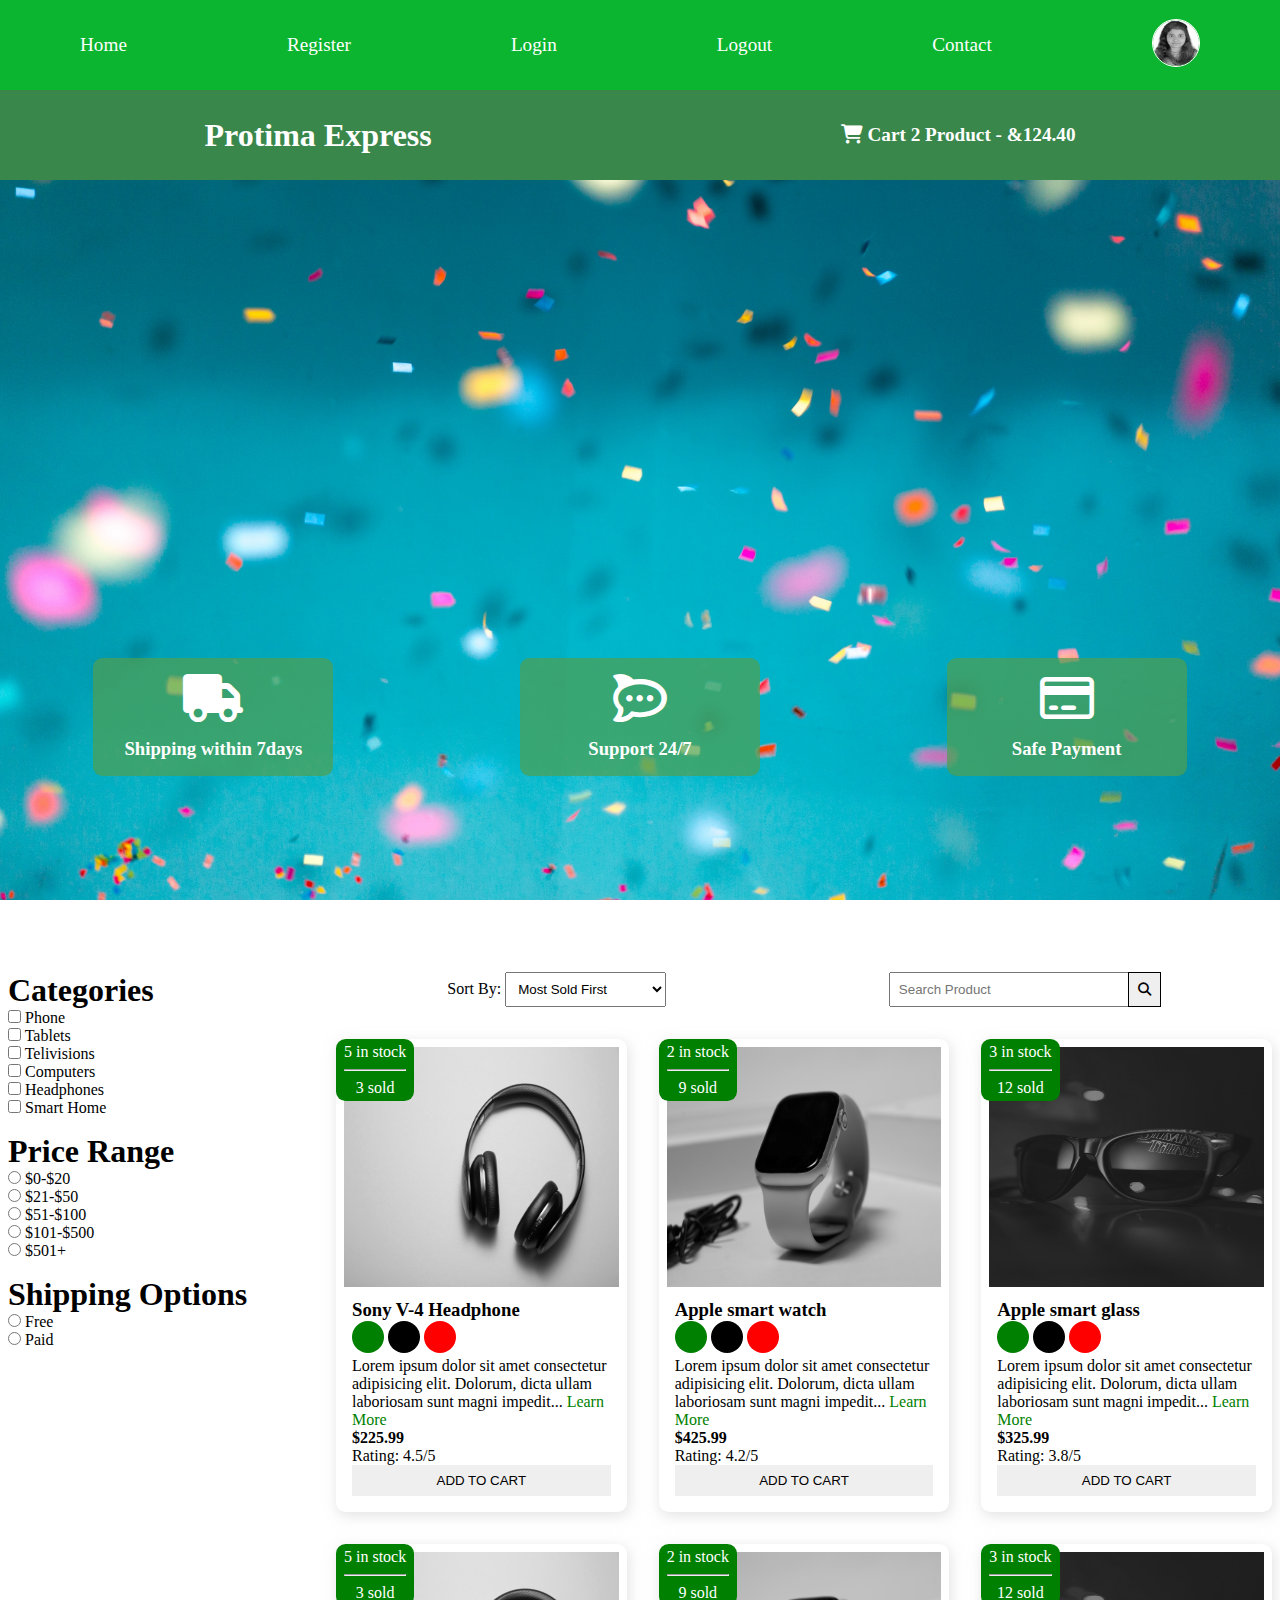
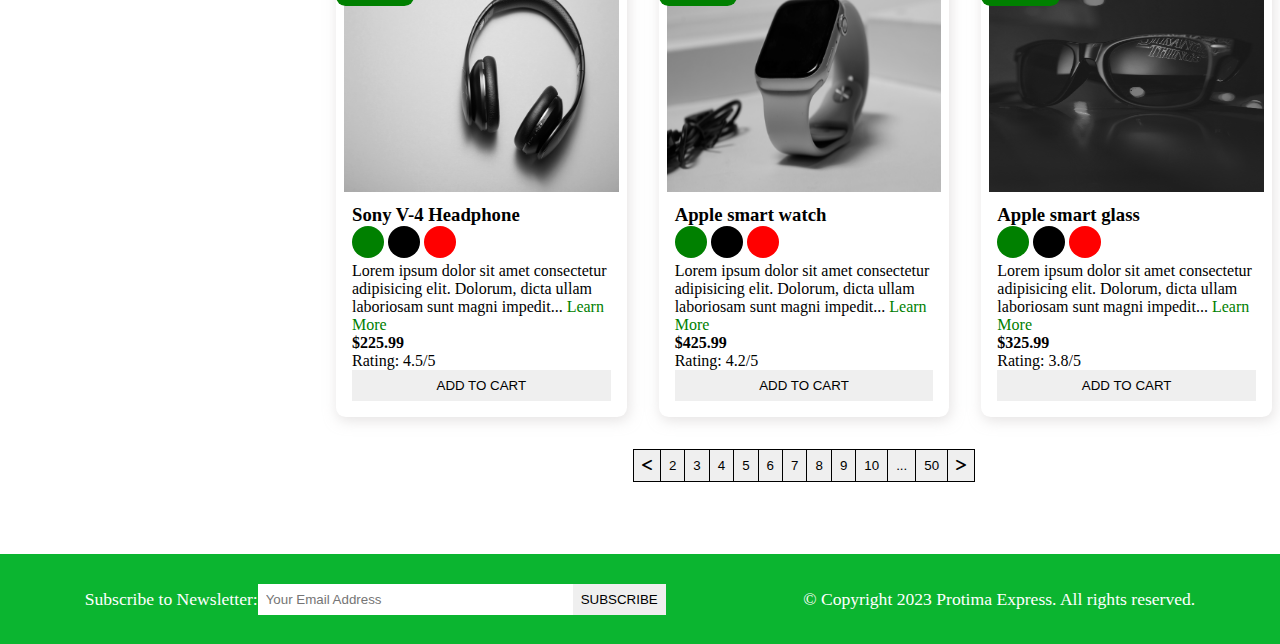
<file: index.html>
<!DOCTYPE html>
<html lang="en">
<head>
    <meta charset="UTF-8">
    <meta http-equiv="X-UA-Compatible" content="IE=edge">
    <meta name="viewport" content="width=device-width, initial-scale=1.0">
    <meta name="description" content="this is an ecommerce project for making protima express">
    <title>Ecommerce Project</title>

    <!-- font awesome cdn -->
    <link rel="stylesheet" href="https://cdnjs.cloudflare.com/ajax/libs/font-awesome/6.4.0/css/all.min.css">
    
    <link rel="stylesheet" href="style.css">
</head>
<body>
    <!-- navbar starts from here -->
    <i class="fas fa-bars fa-2x" id="menu-icon"></i>
    <nav id="menu" class="hidden">
        <ul class="nav-upper flex-space-around">
            <li class="nav__list">
                <a href="/index.html" class="nav__link">Home</a>
            </li>
            <li class="nav__list">
                <a href="register.html" class="nav__link">Register</a>
            </li>
            <li class="nav__list">
                <a href="login.html" class="nav__link">Login</a>
            </li>
            <li class="nav__list">
                <a href="index.html" class="nav__link">Logout</a>
            </li>
            <li class="nav__list">
                <a href="contact.html" class="nav__link">Contact</a>
            </li>

            <li class="nav__list">
                <a href="profile.html" class="nav__link">
                    <img class="profile-icon" src="./images/profile.JPG" alt="Profile icon">
                </a>
            </li>
        </ul>

        <ul class="nav-lower flex-space-around">
            <li class="nav__list">
                <a href="/index.html" class="nav__brand nav__link">Protima Express</a>
            </li>
            <li class="nav__list">
                <a href="/cart.html" class="nav__link">
                    <span><i class="fa-solid fa-cart-shopping"></i></span>
                    Cart 2 Product - &124.40
                    </a>
            </li>
        </ul>
    </nav>
    <!-- navbar ends from here -->

    <!-- header section starts from here  -->

     
     <header class="header">
        <div class="banner flex-space-around">
            <marquee class="banner__title" behavior="" direction="">
                50% Sales going on
            </marquee>
        
            <div class="features flex-space-around">
                <article class="feature flex-center">
                    <i class="fa-solid fa-truck feature__icon"></i>
                    <h3>Shipping within 7days</h3>
                </article>

                <article class="feature flex-center">
                    <i class="fa-brands fa-rocketchat feature__icon"></i>
                    <h3>Support 24/7</h3>
                </article>

                <article class="feature flex-center">
                    <i class="fa-regular fa-credit-card feature__icon"></i>
                    <h3>Safe Payment</h3>
                </article>
            </div>
        </div>
     </header>
    <!-- header section ends from here  -->

    <!-- Main Section starts from here -->
    <!-- Main section ends from here  -->
    <main class="flex-center">
        <div class="sidebar">
            <section class="categories-section">
                <h3 class="section-title">Categories</h3>
                <ul class="list">
                    <li class="list__item">
                        <label for="phone">
                            <input type="checkbox" name="phone" id="phone" value="phone">
                            Phone
                        </label>
                    </li>
                    <li class="list__item">
                        <label for="tablets">
                            <input type="checkbox" name="tablets" id="tablets" value="tablets">
                            Tablets
                        </label>
                    </li>
                    <li class="list__item">
                        <label for="telivisions">
                            <input type="checkbox" name="telivisions" id="telivisions" value="telivisions">
                            Telivisions
                        </label>
                    </li>
                    <li class="list__item">
                        <label for="computers">
                            <input type="checkbox" name="computers" id="computers" value="computers">
                            Computers
                        </label>
                    </li>
                    <li class="list__item">
                        <label for="headphones">
                            <input type="checkbox" name="headphones" id="headphones" value="headphones">
                            Headphones
                        </label>
                    </li>
                    <li class="list__item">
                        <label for="smarthome">
                            <input type="checkbox" name="smarthome" id="smarthome" value="smarthome">
                            Smart Home
                        </label>
                    </li>
                </ul>
            </section>

            <section class="price-section">
                <h3 class="section-title">Price Range</h3>
                <ul class="list">
                    <li class="list__item">
                        <label for="price1">
                            <input type="radio" name="price" id="price1" value="[0,20]">
                            $0-$20
                        </label>
                    </li>
                    <li class="list__item">
                        <label for="price2">
                            <input type="radio" name="price" id="price2" value="[21,50]">
                            $21-$50
                        </label>
                    </li>
                    <li class="list__item">
                        <label for="price3">
                            <input type="radio" name="price" id="price3" value="[51,100]">
                            $51-$100
                        </label>
                    </li>
                    <li class="list__item">
                        <label for="price4">
                            <input type="radio" name="price" id="price4" value="[101,500]">
                            $101-$500
                        </label>
                    </li>
                    <li class="list__item">
                        <label for="price5">
                            <input type="radio" name="price" id="price5" value="[501+]">
                            $501+
                        </label>
                    </li>
                </ul>
            </section>

            <section class="shipping-section">
                <h3 class="section-title">Shipping Options</h3>
                <ul class="list">
                    <li class="list__item">
                        <label for="free">
                            <input type="radio" name="shipping" id="free" value="free">
                            Free
                        </label>
                    </li>
                    <li class="list__item">
                        <label for="paid">
                            <input type="radio" name="shipping" id="paid" value="paid">
                            Paid
                        </label>
                    </li>
                </ul>
            </section>
        </div>
        <div class="main-content">
            <section class="actions flex-space-around">
                <div class="actions__sort">
                    <label for="sort">Sort By: </label>
                    <select name="sort" id="sort">
                        <option value="sold">Most Sold First</option>
                        <option value="rating">Most Rated First</option>
                        <option value="price">Cheapest First</option>
                        <option value="arrival">Newest first</option>
                        <option value="discount">Biggest discount first</option>                      
                    </select>
                </div>

                <div class="actions__search">
                    <input type="text" placeholder="Search Product">
                    <button class="btn">
                        <i class="fa-sharp fa-solid fa-magnifying-glass"></i>
                    </button>
                </div>
            </section>

            <!-- Product section starts from here  -->
            <section class="products">
                <article class="product card">
                    <div class="badge">
                        <span>5 in stock</span>
                        <hr class="hr-design">
                        <span>3 sold</span>
                    </div>
                    <img class="product__image" src="./images/product-1.jpg" alt="">
                    <div class="product__body">
                        <h3 class="product__name">Sony V-4 Headphone</h3>
                        <p>
                            <span class="dot green"></span>
                            <span class="dot black"></span>
                            <span class="dot red"></span>
                        </p>
                        <p class="product__description">
                            Lorem ipsum dolor sit amet consectetur adipisicing elit. Dolorum, dicta ullam laboriosam sunt magni impedit... <a href="/product.html" class="learn-more">Learn More</a>
                        </p>
                        <h4 class="product__price">$225.99</h4>
                        <p class="product__rating">Rating: 4.5/5</p>
                        <button class="btn product__button">Add To Cart</button>
                    </div>
                </article>

                <article class="product card">
                    <div class="badge">
                        <span>2 in stock</span>
                        <hr class="hr-design">
                        <span>9 sold</span>
                    </div>
                    <img class="product__image" src="./images/product-2.jpg" alt="">
                    <div class="product__body">
                        <h3 class="product__name">Apple smart watch</h3>
                        <p>
                            <span class="dot green"></span>
                            <span class="dot black"></span>
                            <span class="dot red"></span>
                        </p>
                        <p class="product__description">
                            Lorem ipsum dolor sit amet consectetur adipisicing elit. Dolorum, dicta ullam laboriosam sunt magni impedit... <a href="/product.html" class="learn-more">Learn More</a>
                        </p>
                        <h4 class="product__price">$425.99</h4>
                        <p class="product__rating">Rating: 4.2/5</p>
                        <button class="btn product__button">Add To Cart</button>
                    </div>
                </article>

                <article class="product card">
                    <div class="badge">
                        <span>3 in stock</span>
                        <hr class="hr-design">
                        <span>12 sold</span>
                    </div>
                    <img class="product__image" src="./images/product-3.jpg" alt="">
                    <div class="product__body">
                        <h3 class="product__name">Apple smart glass</h3>
                        <p>
                            <span class="dot green"></span>
                            <span class="dot black"></span>
                            <span class="dot red"></span>
                        </p>
                        <p class="product__description">
                            Lorem ipsum dolor sit amet consectetur adipisicing elit. Dolorum, dicta ullam laboriosam sunt magni impedit... <a href="/product.html" class="learn-more">Learn More</a>
                        </p>
                        <h4 class="product__price">$325.99</h4>
                        <p class="product__rating">Rating: 3.8/5</p>
                        <button class="btn product__button">Add To Cart</button>
                    </div>
                </article>




                <article class="product card">
                    <div class="badge">
                        <span>5 in stock</span>
                        <hr class="hr-design">
                        <span>3 sold</span>
                    </div>
                    <img class="product__image" src="./images/product-1.jpg" alt="">
                    <div class="product__body">
                        <h3 class="product__name">Sony V-4 Headphone</h3>
                        <p>
                            <span class="dot green"></span>
                            <span class="dot black"></span>
                            <span class="dot red"></span>
                        </p>
                        <p class="product__description">
                            Lorem ipsum dolor sit amet consectetur adipisicing elit. Dolorum, dicta ullam laboriosam sunt magni impedit... <a href="/product.html" class="learn-more">Learn More</a>
                        </p>
                        <h4 class="product__price">$225.99</h4>
                        <p class="product__rating">Rating: 4.5/5</p>
                        <button class="btn product__button">Add To Cart</button>
                    </div>
                </article>

                <article class="product card">
                    <div class="badge">
                        <span>2 in stock</span>
                        <hr class="hr-design">
                        <span>9 sold</span>
                    </div>
                    <img class="product__image" src="./images/product-2.jpg" alt="">
                    <div class="product__body">
                        <h3 class="product__name">Apple smart watch</h3>
                        <p>
                            <span class="dot green"></span>
                            <span class="dot black"></span>
                            <span class="dot red"></span>
                        </p>
                        <p class="product__description">
                            Lorem ipsum dolor sit amet consectetur adipisicing elit. Dolorum, dicta ullam laboriosam sunt magni impedit... <a href="/product.html" class="learn-more">Learn More</a>
                        </p>
                        <h4 class="product__price">$425.99</h4>
                        <p class="product__rating">Rating: 4.2/5</p>
                        <button class="btn product__button">Add To Cart</button>
                    </div>
                </article>

                <article class="product card">
                    <div class="badge">
                        <span>3 in stock</span>
                        <hr class="hr-design">
                        <span>12 sold</span>
                    </div>
                    <img class="product__image" src="./images/product-3.jpg" alt="">
                    <div class="product__body">
                        <h3 class="product__name">Apple smart glass</h3>
                        <p>
                            <span class="dot green"></span>
                            <span class="dot black"></span>
                            <span class="dot red"></span>
                        </p>
                        <p class="product__description">
                            Lorem ipsum dolor sit amet consectetur adipisicing elit. Dolorum, dicta ullam laboriosam sunt magni impedit... <a href="/product.html" class="learn-more">Learn More</a>
                        </p>
                        <h4 class="product__price">$325.99</h4>
                        <p class="product__rating">Rating: 3.8/5</p>
                        <button class="btn product__button">Add To Cart</button>
                    </div>
                </article>
            </section>

            <div class="pagination">
                <button class="btn pagination__btn">
                    <i class="fas fa-less-than"></i>
                </button>
                <button class="btn pagination__btn">2</button>
                <button class="btn pagination__btn">3</button>
                <button class="btn pagination__btn">4</button>
                <button class="btn pagination__btn">5</button>
                <button class="btn pagination__btn">6</button>
                <button class="btn pagination__btn">7</button>
                <button class="btn pagination__btn">8</button>
                <button class="btn pagination__btn">9</button>
                <button class="btn pagination__btn">10</button>
                <button class="btn pagination__btn">...</button>
                <button class="btn pagination__btn">50</button>
                <button class="btn pagination__btn">
                    <i class="fas fa-greater-than"></i>
                </button>
            </div>

            <!-- Product section ends from here  -->
        </div>
    </main>
    <!-- footer section starts from here -->
    <footer class="footer flex-space-around">
        <div class="flex-space-around">
            <label for="subcribe">Subscribe to Newsletter: </label>
            <input
             type="email"
              name="subscribe"
              id="subscribe"
              class="footer__input"
              placeholder="Your Email Address"
              >
              <button class="btn btn-subscribe">subscribe</button>
        </div>
        <div>
            <p>&copy; Copyright 2023 Protima Express. All rights reserved.</p>
        </div>
    </footer>
    <!-- footer section ends from here -->

    <script src="./scripts/index.js"></script>
</body>
</html>
</file>
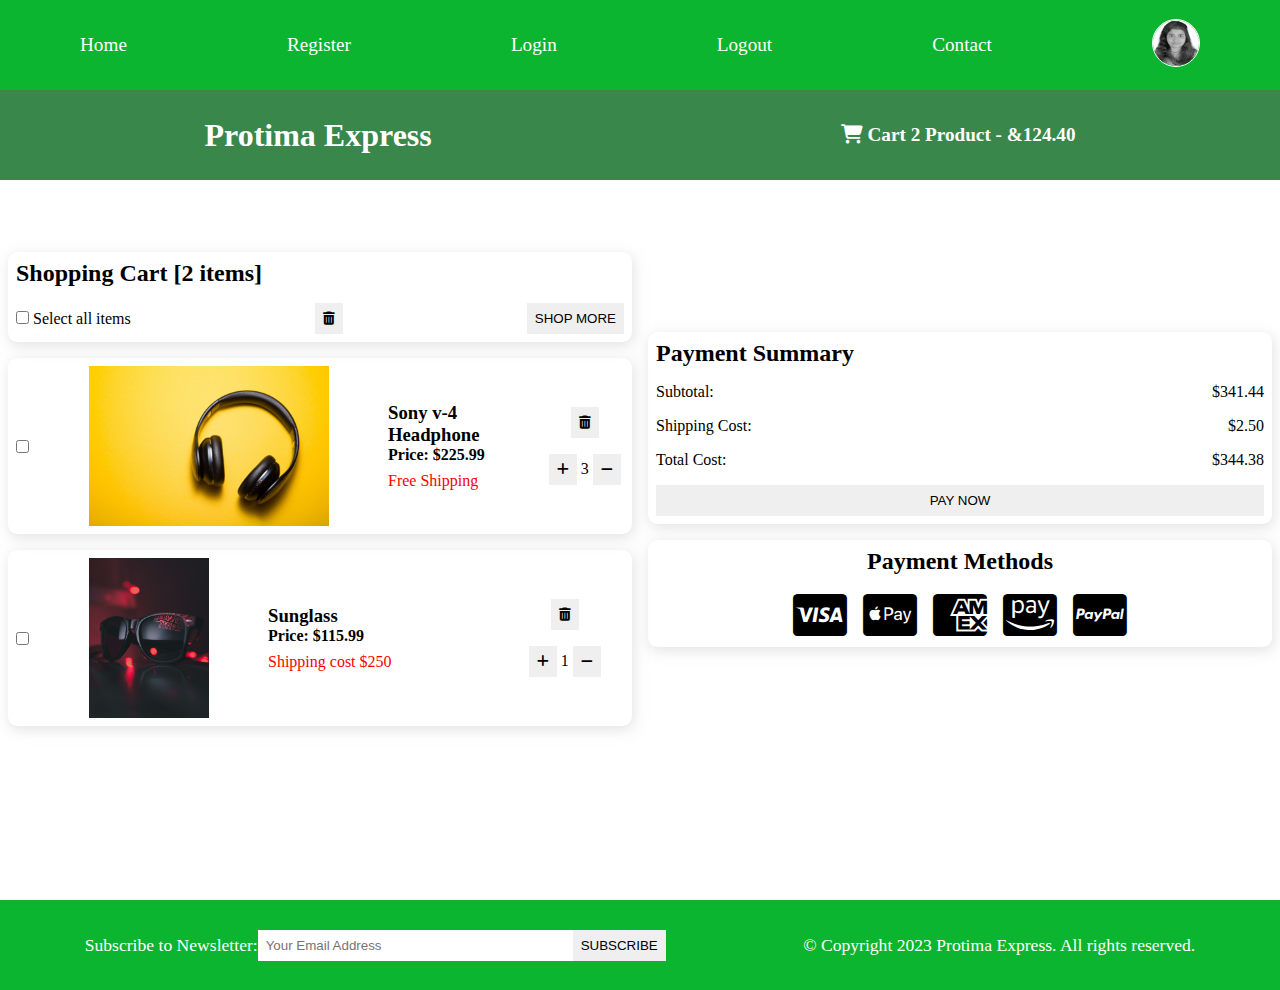
<file: cart.html>
<!DOCTYPE html>
<html lang="en">
<head>
    <meta charset="UTF-8">
    <meta http-equiv="X-UA-Compatible" content="IE=edge">
    <meta name="viewport" content="width=device-width, initial-scale=1.0">
    <meta name="description" content="this is an ecommerce project for making protima express">
    <title>Ecommerce Project</title>

    <!-- font awesome cdn -->
    <link rel="stylesheet" href="https://cdnjs.cloudflare.com/ajax/libs/font-awesome/6.4.0/css/all.min.css">
    
    <link rel="stylesheet" href="style.css">
</head>
<body>
    <!-- navbar starts from here -->
    <i class="fas fa-bars fa-2x" id="menu-icon"></i>
    <nav id="menu" class="hidden">
        <ul class="nav-upper flex-space-around">
            <li class="nav__list">
                <a href="/index.html" class="nav__link">Home</a>
            </li>
            <li class="nav__list">
                <a href="register.html" class="nav__link">Register</a>
            </li>
            <li class="nav__list">
                <a href="login.html" class="nav__link">Login</a>
            </li>
            <li class="nav__list">
                <a href="index.html" class="nav__link">Logout</a>
            </li>
            <li class="nav__list">
                <a href="contact.html" class="nav__link">Contact</a>
            </li>

            <li class="nav__list">
                <a href="profile.html" class="nav__link">
                    <img class="profile-icon" src="./images/profile.JPG" alt="Profile icon">
                </a>
            </li>
        </ul>

        <ul class="nav-lower flex-space-around">
            <li class="nav__list">
                <a href="/index.html" class="nav__brand nav__link">Protima Express</a>
            </li>
            <li class="nav__list">
                <a href="/cart.html" class="nav__link">
                    <span><i class="fa-solid fa-cart-shopping"></i></span>
                    Cart 2 Product - &124.40
                    </a>
            </li>
        </ul>
    </nav>
    <!-- navbar ends from here -->
    <!-- main section starts from here  -->

    <main>
        <div class="cart flex-center">
            <div class="cart__items">
                <div class="cart__items-headind card">
                    <h2>Shopping Cart [2 items]</h2>
                    <div class="cart__items-action">
                        <label for="select">
                            <input type="checkbox" name="select" id="section">
                            Select all items
                        </label>
                        <button class="btn">
                            <i class="fas fa-trash-alt"></i>
                        </button>
                        <button class="btn">Shop More</button>
                    </div>
                </div>

                <div class="cart__item card flex-space-around">
                    <input type="checkbox" name="" id="">
                    <img src="./images/product-1.jpg" alt="image 1" class="cart__item-img">
                    <div class="cart__item-description">
                        <h3 class="product__name">Sony v-4 Headphone</h3>
                        <h4 class="product__price">Price: $225.99</h4>
                        <p class="cart__item-shipping">Free Shipping</p>
                    </div>
                    <div class="cart__item-actions">
                        <button class="btn">
                            <i class="fas fa-trash-alt"></i>
                        </button>
                        <div>
                            <button class="btn"><i class="fas fa-add"></i></button>
                            <span>3</span>
                            <button class="btn"><i class="fas fa-minus"></i></button>
                        </div>
                    </div>
                </div> 


                <div class="cart__item card flex-space-around">
                    <input type="checkbox" name="" id="">
                    <img src="./images/product-3.jpg" alt="image 3" class="cart__item-img">
                    <div class="cart__item-description">
                        <h3 class="product__name">Sunglass</h3>
                        <h4 class="product__price">Price: $115.99</h4>
                        <p class="cart__item-shipping">Shipping cost $250</p>
                    </div>
                    <div class="cart__item-actions">
                        <button class="btn">
                            <i class="fas fa-trash-alt"></i>
                        </button>
                        <div>
                            <button class="btn"><i class="fas fa-add"></i></button>
                            <span>1</span>
                            <button class="btn"><i class="fas fa-minus"></i></button>
                        </div>
                    </div>
                </div>
            </div>
            <div class="cart__payment">
                <div class="cart__payment-summary card">
                    <h2>Payment Summary</h2>
                    <div>
                        <p>Subtotal:</p>
                        <p>$341.44</p>
                    </div>
                    <div>
                        <p>Shipping Cost:</p>
                        <p>$2.50</p>
                    </div>
                    <div>
                        <p>Total Cost:</p>
                        <p>$344.38</p>
                    </div>
                    <button class="btn cart__payment-btn">Pay Now</button>
                </div>
                <div class="cart__payment-methods card">
                    <h2>Payment Methods</h2>
                    <div>
                        <i class="fa-brands fa-cc-visa fa-3x"></i>
                        <i class="fa-brands fa-cc-apple-pay fa-3x"></i>
                        <i class="fa-brands fa-cc-amex fa-3x"></i>
                        <i class="fa-brands fa-cc-amazon-pay fa-3x"></i>
                        <i class="fa-brands fa-cc-paypal fa-3x"></i>
                    </div>
                </div>
            </div>
        </div>
    </main>

     <!-- main section ends from here  -->
    <!-- footer section starts from here -->
    <footer class="footer flex-space-around">
        <div class="flex-space-around">
            <label for="subcribe">Subscribe to Newsletter: </label>
            <input
             type="email"
              name="subscribe"
              id="subscribe"
              class="footer__input"
              placeholder="Your Email Address"
              >
              <button class="btn btn-subscribe">subscribe</button>
        </div>
        <div>
            <p>&copy; Copyright 2023 Protima Express. All rights reserved.</p>
        </div>
    </footer>
    <!-- footer section ends from here -->

    <script src="./scripts/index.js"></script>
</body>
</html>
</file>
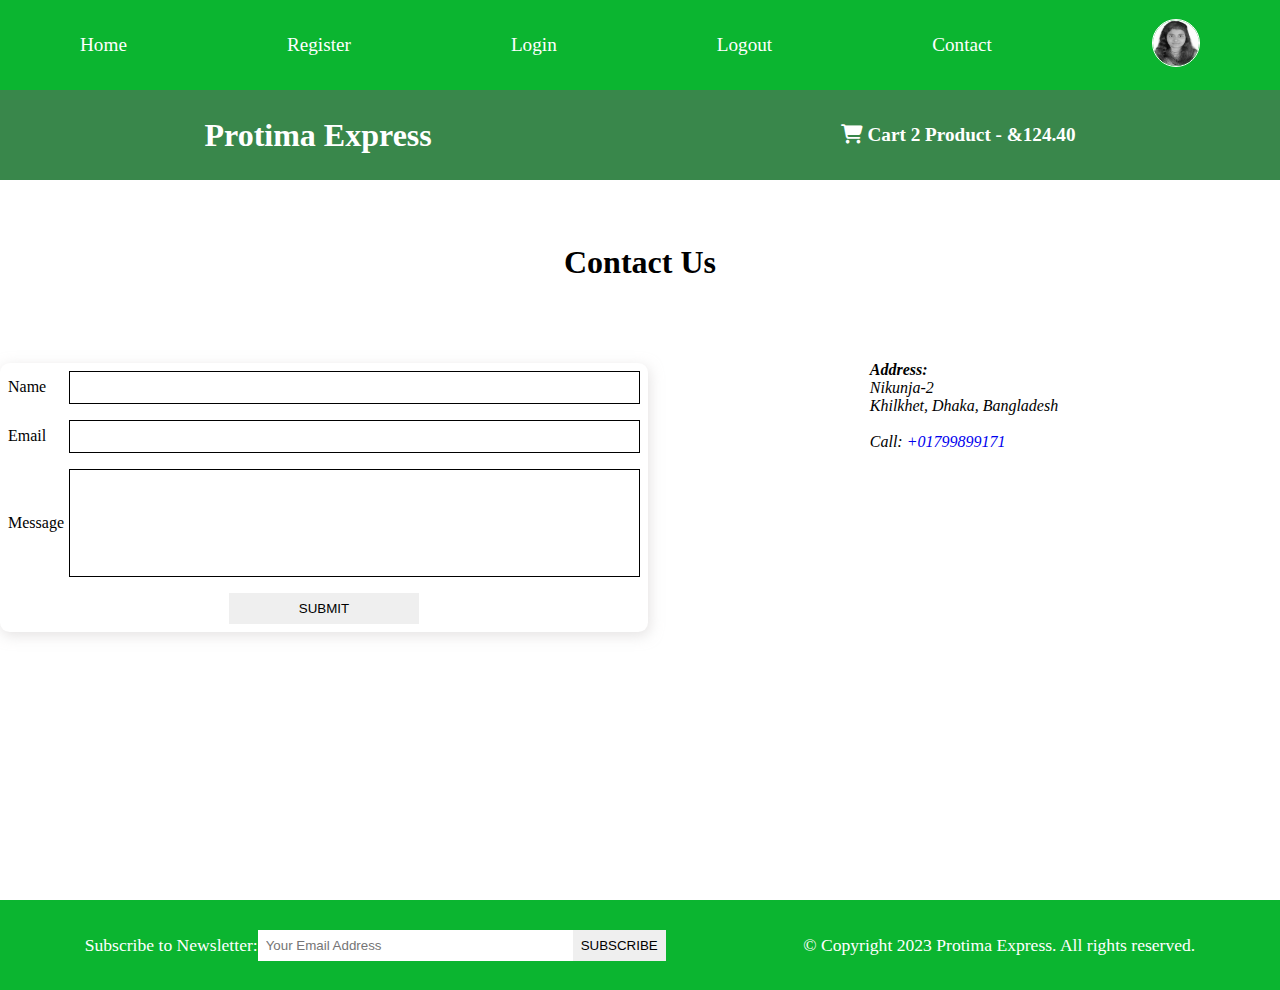
<file: contact.html>
<!DOCTYPE html>
<html lang="en">
<head>
    <meta charset="UTF-8">
    <meta http-equiv="X-UA-Compatible" content="IE=edge">
    <meta name="viewport" content="width=device-width, initial-scale=1.0">
    <meta name="description" content="this is an ecommerce project for making protima express">
    <title>Ecommerce Project</title>

    <!-- font awesome cdn -->
    <link rel="stylesheet" href="https://cdnjs.cloudflare.com/ajax/libs/font-awesome/6.4.0/css/all.min.css">
    
    <link rel="stylesheet" href="style.css">
</head>
<body>
    <!-- navbar starts from here -->
    <i class="fas fa-bars fa-2x" id="menu-icon"></i>
    <nav id="menu" class="hidden">
        <ul class="nav-upper flex-space-around">
            <li class="nav__list">
                <a href="/index.html" class="nav__link">Home</a>
            </li>
            <li class="nav__list">
                <a href="register.html" class="nav__link">Register</a>
            </li>
            <li class="nav__list">
                <a href="login.html" class="nav__link">Login</a>
            </li>
            <li class="nav__list">
                <a href="index.html" class="nav__link">Logout</a>
            </li>
            <li class="nav__list">
                <a href="contact.html" class="nav__link">Contact</a>
            </li>

            <li class="nav__list">
                <a href="profile.html" class="nav__link">
                    <img class="profile-icon" src="./images/profile.JPG" alt="Profile icon">
                </a>
            </li>
        </ul>

        <ul class="nav-lower flex-space-around">
            <li class="nav__list">
                <a href="/index.html" class="nav__brand nav__link">Protima Express</a>
            </li>
            <li class="nav__list">
                <a href="/cart.html" class="nav__link">
                    <span><i class="fa-solid fa-cart-shopping"></i></span>
                    Cart 2 Product - &124.40
                    </a>
            </li>
        </ul>
    </nav>
    <!-- navbar ends from here -->
    <!-- main section starts from here  -->

    <main>
        <section class="contact-section">
            <h2 class="section-title text-center">Contact Us</h2>
            <div class="contact-container flex-center">
                <form action="" class="form card">
                    <div class="form-control flex-center">
                        <label for="name">Name</label>
                        <input type="text" id="name" required autocomplete="name">
                    </div>

                    <div class="form-control flex-center">
                        <label for="email">Email</label>
                        <input type="email" id="email" required autocomplete="email">
                    </div>
                    <div class="form-control flex-center">
                        <label for="message   ">Message    </label>
                        <textarea name="message" id="message" ></textarea>
                    </div>

                    <div class="form-control flex-center form-btn-field">
                        <button type="submit" class="btn contact-btn">submit</button>
                    </div>
                </form>
                <div class="contact-address flex-space-around">
                    <address>
                        <h4>Address:</h4>
                        <p>Nikunja-2</p>
                        <p>Khilkhet, Dhaka, Bangladesh</p>

                        <br>

                        <span>Call: </span>
                        <a href="tel:+01799899171">+01799899171</a>
                    </address>
                    <iframe class="contact__map" src="https://www.google.com/maps/embed?pb=!1m18!1m12!1m3!1d7299.2641000097055!2d90.4127929750428!3d23.831679838197292!2m3!1f0!2f0!3f0!3m2!1i1024!2i768!4f13.1!3m3!1m2!1s0x3755c65e78f46ee1%3A0x3e009fd37c89634f!2sNikunja%202%2C%20Dhaka!5e0!3m2!1sen!2sbd!4v1684716586873!5m2!1sen!2sbd"  style="border:0;" allowfullscreen="" loading="lazy" referrerpolicy="no-referrer-when-downgrade"></iframe>
                </div>
            </div>
        </section>
    </main>

     <!-- main section ends from here  -->
    <!-- footer section starts from here -->
    <footer class="footer flex-space-around">
        <div class="flex-space-around">
            <label for="subcribe">Subscribe to Newsletter: </label>
            <input
             type="email"
              name="subscribe"
              id="subscribe"
              class="footer__input"
              placeholder="Your Email Address"
              >
              <button class="btn btn-subscribe">subscribe</button>
        </div>
        <div>
            <p>&copy; Copyright 2023 Protima Express. All rights reserved.</p>
        </div>
    </footer>
    <!-- footer section ends from here -->

    <script src="./scripts/index.js"></script>
</body>
</html>
</file>
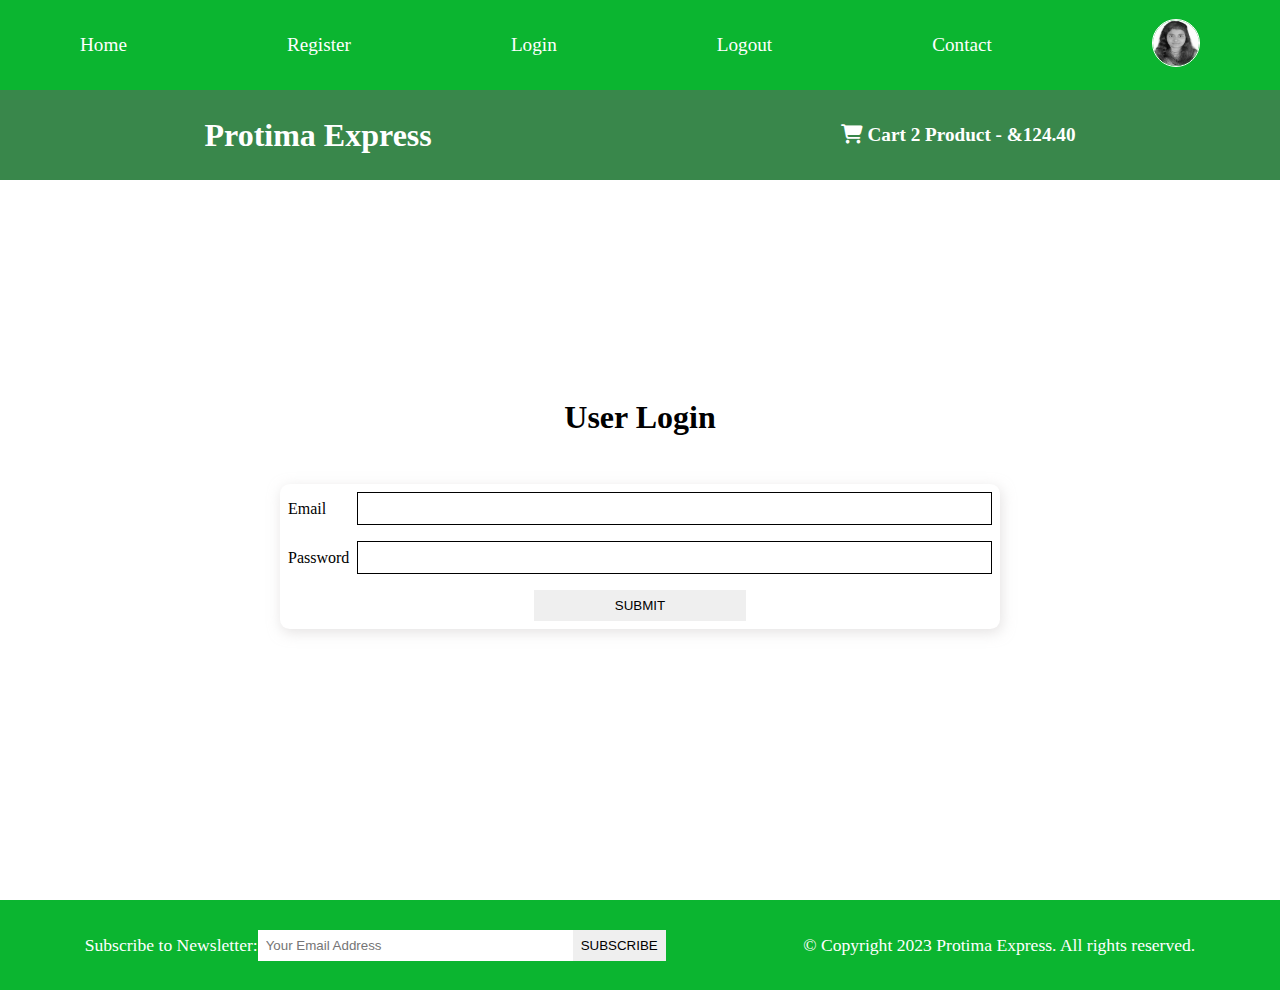
<file: login.html>
<!DOCTYPE html>
<html lang="en">
<head>
    <meta charset="UTF-8">
    <meta http-equiv="X-UA-Compatible" content="IE=edge">
    <meta name="viewport" content="width=device-width, initial-scale=1.0">
    <meta name="description" content="this is an ecommerce project for making protima express">
    <title>Ecommerce Project</title>

    <!-- font awesome cdn -->
    <link rel="stylesheet" href="https://cdnjs.cloudflare.com/ajax/libs/font-awesome/6.4.0/css/all.min.css">
    
    <link rel="stylesheet" href="style.css">
</head>
<body>
    <!-- navbar starts from here -->
    <i class="fas fa-bars fa-2x" id="menu-icon"></i>
    <nav id="menu" class="hidden">
        <ul class="nav-upper flex-space-around">
            <li class="nav__list">
                <a href="/index.html" class="nav__link">Home</a>
            </li>
            <li class="nav__list">
                <a href="register.html" class="nav__link">Register</a>
            </li>
            <li class="nav__list">
                <a href="login.html" class="nav__link">Login</a>
            </li>
            <li class="nav__list">
                <a href="index.html" class="nav__link">Logout</a>
            </li>
            <li class="nav__list">
                <a href="contact.html" class="nav__link">Contact</a>
            </li>

            <li class="nav__list">
                <a href="profile.html" class="nav__link">
                    <img class="profile-icon" src="./images/profile.JPG" alt="Profile icon">
                </a>
            </li>
        </ul>

        <ul class="nav-lower flex-space-around">
            <li class="nav__list">
                <a href="/index.html" class="nav__brand nav__link">Protima Express</a>
            </li>
            <li class="nav__list">
                <a href="/cart.html" class="nav__link">
                    <span><i class="fa-solid fa-cart-shopping"></i></span>
                    Cart 2 Product - &124.40
                    </a>
            </li>
        </ul>
    </nav>
    <!-- navbar ends from here -->
    <!-- main section starts from here  -->

    <main>
        <section class="login">
            <h2 class="section-title text-center">
                User Login
            </h2>
            <div class="card">
                <form action="" class="form">

                    <div class="form-control flex-center">
                        <label for="email">Email</label>
                        <input type="email" id="email" required autocomplete="email">
                    </div>

                    <div class="form-control flex-center">
                        <label for="password">Password</label>
                        <input type="text" id="password" required autocomplete="password">
                    </div>

                        <div class="form-control flex-center form-btn-field">
                           <button type="submit" class="btn contact-btn">submit</button>
                        </div>
                    
                </form>
            </div>
        </section>
    </main>

     <!-- main section ends from here  -->
    <!-- footer section starts from here -->
    <footer class="footer flex-space-around">
        <div class="flex-space-around">
            <label for="subcribe">Subscribe to Newsletter: </label>
            <input
             type="email"
              name="subscribe"
              id="subscribe"
              class="footer__input"
              placeholder="Your Email Address"
              >
              <button class="btn btn-subscribe">subscribe</button>
        </div>
        <div>
            <p>&copy; Copyright 2023 Protima Express. All rights reserved.</p>
        </div>
    </footer>
    <!-- footer section ends from here -->

    <script src="./scripts/index.js"></script>
</body>
</html>
</file>
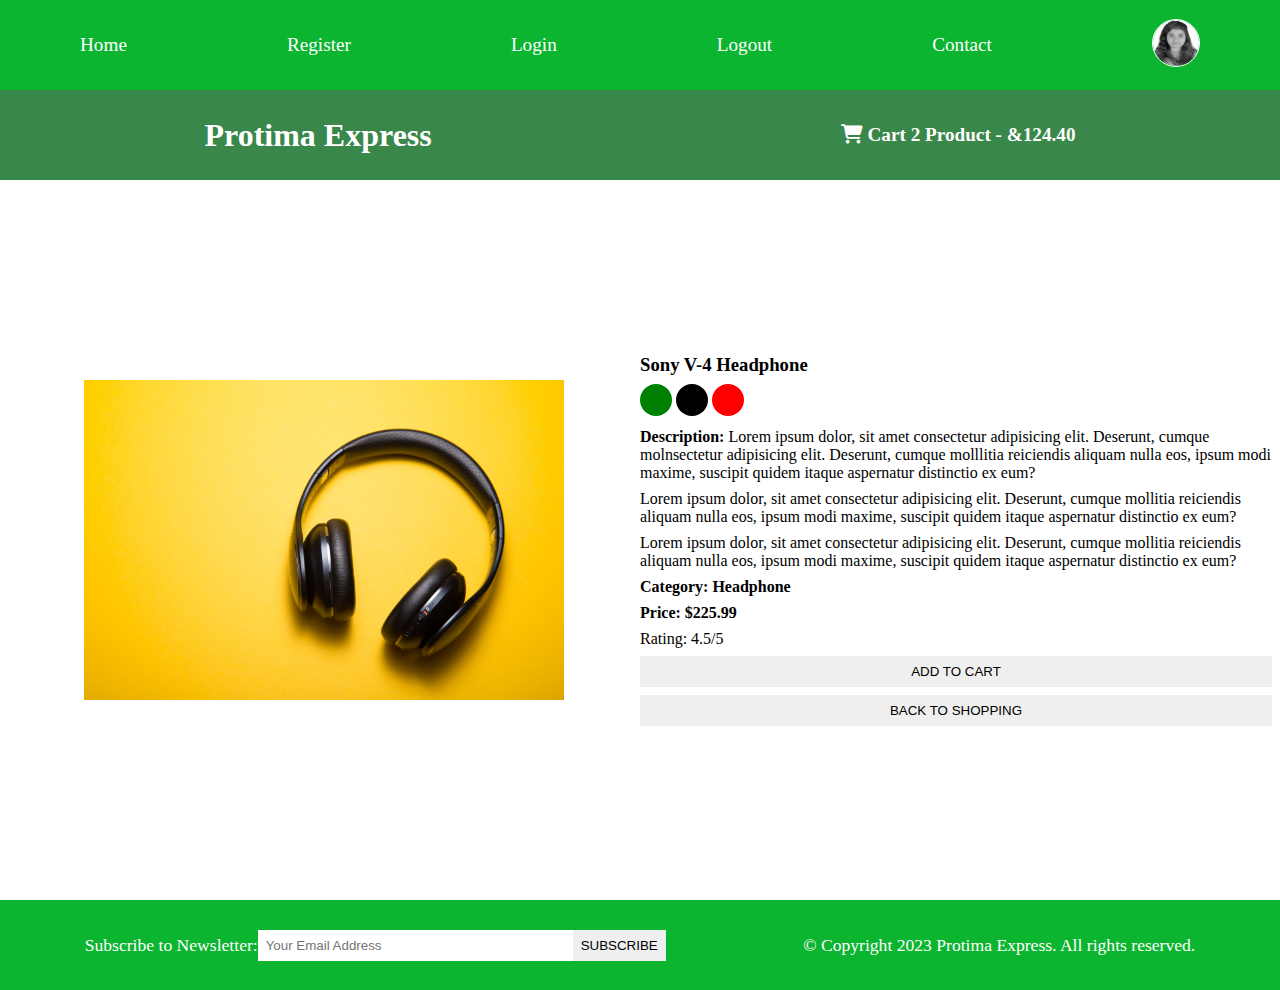
<file: product.html>
<!DOCTYPE html>
<html lang="en">
<head>
    <meta charset="UTF-8">
    <meta http-equiv="X-UA-Compatible" content="IE=edge">
    <meta name="viewport" content="width=device-width, initial-scale=1.0">
    <meta name="description" content="this is an ecommerce project for making protima express">
    <title>Ecommerce Project</title>

    <!-- font awesome cdn -->
    <link rel="stylesheet" href="https://cdnjs.cloudflare.com/ajax/libs/font-awesome/6.4.0/css/all.min.css">
    
    <link rel="stylesheet" href="style.css">
</head>
<body>
    <!-- navbar starts from here -->
    <i class="fas fa-bars fa-2x" id="menu-icon"></i>
    <nav id="menu" class="hidden">
        <ul class="nav-upper flex-space-around">
            <li class="nav__list">
                <a href="/index.html" class="nav__link">Home</a>
            </li>
            <li class="nav__list">
                <a href="register.html" class="nav__link">Register</a>
            </li>
            <li class="nav__list">
                <a href="login.html" class="nav__link">Login</a>
            </li>
            <li class="nav__list">
                <a href="index.html" class="nav__link">Logout</a>
            </li>
            <li class="nav__list">
                <a href="contact.html" class="nav__link">Contact</a>
            </li>

            <li class="nav__list">
                <a href="profile.html" class="nav__link">
                    <img class="profile-icon" src="./images/profile.JPG" alt="Profile icon">
                </a>
            </li>
        </ul>

        <ul class="nav-lower flex-space-around">
            <li class="nav__list">
                <a href="/index.html" class="nav__brand nav__link">Protima Express</a>
            </li>
            <li class="nav__list">
                <a href="/cart.html" class="nav__link">
                    <span><i class="fa-solid fa-cart-shopping"></i></span>
                    Cart 2 Product - &124.40
                    </a>
            </li>
        </ul>
    </nav>
    <!-- navbar ends from here -->
    <!-- main section starts from here  -->

    <main class="flex-center">
        <div class="main-content">
            <section class="product-details  flex-center">
                <div class="product__details-left flex-center">
                    <img src="./images/product-1.jpg" alt="Product-1">
                </div>
                <div class="product__details-right">
                    
                        <h3 class="product__name">Sony V-4 Headphone</h3>
                        <p>
                            <span class="dot green"></span>
                            <span class="dot black"></span>
                            <span class="dot red"></span>
                        </p>
                        <p class="product__description">
                            <strong>Description:</strong>
                            Lorem ipsum dolor, sit amet consectetur adipisicing elit. Deserunt, cumque molnsectetur adipisicing elit. Deserunt, cumque molllitia reiciendis aliquam nulla eos, ipsum modi maxime, suscipit quidem itaque aspernatur distinctio ex eum? 
                        </p>
                        <p class="product__description">
                            Lorem ipsum dolor, sit amet consectetur adipisicing elit. Deserunt, cumque mollitia reiciendis aliquam nulla eos, ipsum modi maxime, suscipit quidem itaque aspernatur distinctio ex eum? 
                        </p>
                        <p class="product__description">
                            Lorem ipsum dolor, sit amet consectetur adipisicing elit. Deserunt, cumque mollitia reiciendis aliquam nulla eos, ipsum modi maxime, suscipit quidem itaque aspernatur distinctio ex eum? 
                        </p>
                        <h4 class="product__category">Category: Headphone</h4>
                        <h4 class="product__price">Price: $225.99</h4>
                        <p class="product__rating">Rating: 4.5/5</p>
                        <button class="btn product__button">Add To Cart</button>

                        <button class="btn product__button">Back To Shopping</button>
                </div>
            </section>
        </div>
    </main>

     <!-- main section ends from here  -->
    <!-- footer section starts from here -->
    <footer class="footer flex-space-around">
        <div class="flex-space-around">
            <label for="subcribe">Subscribe to Newsletter: </label>
            <input
             type="email"
              name="subscribe"
              id="subscribe"
              class="footer__input"
              placeholder="Your Email Address"
              >
              <button class="btn btn-subscribe">subscribe</button>
        </div>
        <div>
            <p>&copy; Copyright 2023 Protima Express. All rights reserved.</p>
        </div>
    </footer>
    <!-- footer section ends from here -->
    <script src="./scripts/index.js"></script>
</body>
</html>
</file>
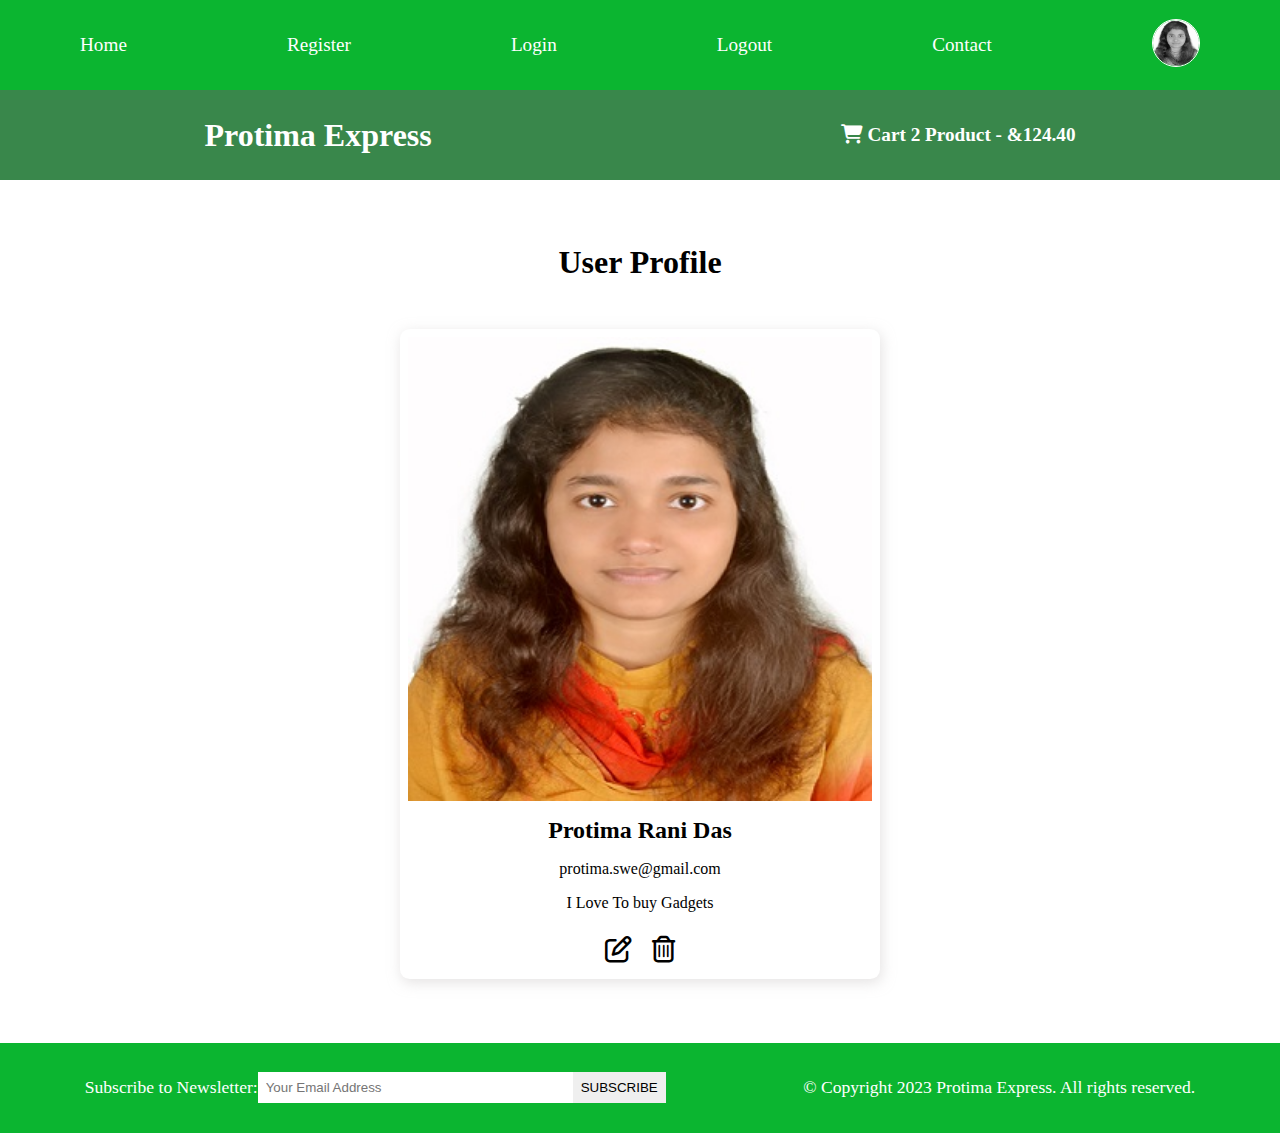
<file: profile.html>
<!DOCTYPE html>
<html lang="en">
<head>
    <meta charset="UTF-8">
    <meta http-equiv="X-UA-Compatible" content="IE=edge">
    <meta name="viewport" content="width=device-width, initial-scale=1.0">
    <meta name="description" content="this is an ecommerce project for making protima express">
    <title>Ecommerce Project</title>

    <!-- font awesome cdn -->
    <link rel="stylesheet" href="https://cdnjs.cloudflare.com/ajax/libs/font-awesome/6.4.0/css/all.min.css">
    
    <link rel="stylesheet" href="style.css">
</head>
<body>
    <!-- navbar starts from here -->
    <i class="fas fa-bars fa-2x" id="menu-icon"></i>
    <nav id="menu" class="hidden">
        <ul class="nav-upper flex-space-around">
            <li class="nav__list">
                <a href="/index.html" class="nav__link">Home</a>
        </li>
            <li class="nav__list">
                <a href="register.html" class="nav__link">Register</a>
            </li>
            <li class="nav__list">
                <a href="login.html" class="nav__link">Login</a>
            </li>
            <li class="nav__list">
                <a href="index.html" class="nav__link">Logout</a>
            </li>
            <li class="nav__list">
                <a href="contact.html" class="nav__link">Contact</a>
            </li>

            <li class="nav__list">
                <a href="profile.html" class="nav__link">
                    <img class="profile-icon" src="./images/profile.JPG" alt="Profile icon">
                </a>
            </li>
        </ul>

        <ul class="nav-lower flex-space-around">
            <li class="nav__list">
                <a href="/index.html" class="nav__brand nav__link">Protima Express</a>
            </li>
            <li class="nav__list">
                <a href="/cart.html" class="nav__link">
                    <span><i class="fa-solid fa-cart-shopping"></i></span>
                    Cart 2 Product - &124.40
                    </a>
            </li>
        </ul>
    </nav>
    <!-- navbar ends from here -->
    <!-- main section starts from here  -->

    <main>
        <section class="profile flex-center">
            <h2 class="section-title text-center">User Profile</h2>
            <div class="card flex-center">
                <img src="./images/profile.JPG" alt="profile image" class="">
                <h2 class="profile__name">Protima Rani Das</h2>
                <p class="profile__email">protima.swe@gmail.com</p>
                <p class="profile__about">
                    I Love To buy Gadgets
                </p>
                <div class="profile__buttons">
                    <button class="btn profile__edit-btn">
                        <i class="far fa-edit fa-2x"></i>
                    </button>

                    <button class="btn profile__delete-btn">
                        <i class="far fa-trash-alt fa-2x"></i>
                    </button>
                </div>
            </div>
        </section>
    </main>

     <!-- main section ends from here  -->
    <!-- footer section starts from here -->
    <footer class="footer flex-space-around">
        <div class="flex-space-around">
            <label for="subcribe">Subscribe to Newsletter: </label>
            <input
             type="email"
              name="subscribe"
              id="subscribe"
              class="footer__input"
              placeholder="Your Email Address"
              >
              <button class="btn btn-subscribe">subscribe</button>
        </div>
        <div>
            <p>&copy; Copyright 2023 Protima Express. All rights reserved.</p>
        </div>
    </footer>
    <!-- footer section ends from here -->

    <script src="./scripts/index.js"></script>
</body>
</html>
</file>
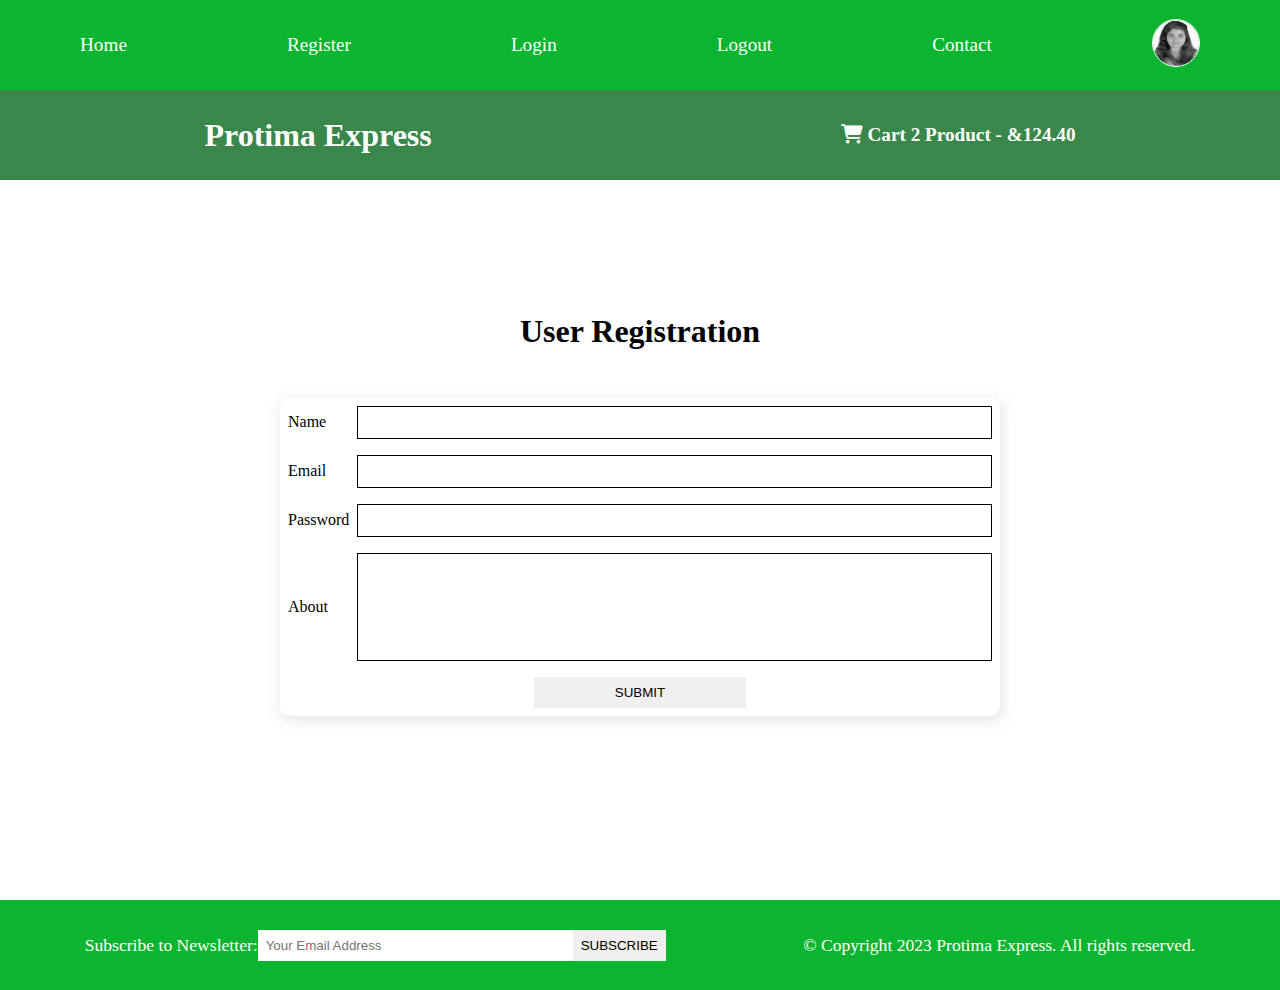
<file: register.html>
<!DOCTYPE html>
<html lang="en">
<head>
    <meta charset="UTF-8">
    <meta http-equiv="X-UA-Compatible" content="IE=edge">
    <meta name="viewport" content="width=device-width, initial-scale=1.0">
    <meta name="description" content="this is an ecommerce project for making protima express">
    <title>Ecommerce Project</title>

    <!-- font awesome cdn -->
    <link rel="stylesheet" href="https://cdnjs.cloudflare.com/ajax/libs/font-awesome/6.4.0/css/all.min.css">
    
    <link rel="stylesheet" href="style.css">
</head>
<body>
    <!-- navbar starts from here -->
    <i class="fas fa-bars fa-2x" id="menu-icon"></i>
    <nav id="menu" class="hidden">
        <ul class="nav-upper flex-space-around">
            <li class="nav__list">
                <a href="/index.html" class="nav__link">Home</a>
            </li>
            <li class="nav__list">
                <a href="register.html" class="nav__link">Register</a>
            </li>
            <li class="nav__list">
                <a href="login.html" class="nav__link">Login</a>
            </li>
            <li class="nav__list">
                <a href="index.html" class="nav__link">Logout</a>
            </li>
            <li class="nav__list">
                <a href="contact.html" class="nav__link">Contact</a>
            </li>

            <li class="nav__list">
                <a href="profile.html" class="nav__link">
                    <img class="profile-icon" src="./images/profile.JPG" alt="Profile icon">
                </a>
            </li>
        </ul>

        <ul class="nav-lower flex-space-around">
            <li class="nav__list">
                <a href="/index.html" class="nav__brand nav__link">Protima Express</a>
            </li>
            <li class="nav__list">
                <a href="/cart.html" class="nav__link">
                    <span><i class="fa-solid fa-cart-shopping"></i></span>
                    Cart 2 Product - &124.40
                    </a>
            </li>
        </ul>
    </nav>
    <!-- navbar ends from here -->
    <!-- main section starts from here  -->

    <main>
        <section class="register">
            <h2 class="section-title text-center">
                User Registration
            </h2>
            <div class="card">
                <form action="" class="form">
                    <div class="form-control flex-center">
                        <label for="name">Name</label>
                        <input type="text" id="name" required autocomplete="name">
                    </div>

                    <div class="form-control flex-center">
                        <label for="email">Email</label>
                        <input type="email" id="email" required autocomplete="email">
                    </div>

                    <div class="form-control flex-center">
                        <label for="password">Password</label>
                        <input type="text" id="password" required autocomplete="password">
                    </div>
                        <div class="form-control flex-center">
                         <label for="about   ">About    </label>
                         <textarea name="about" id="about" ></textarea>
                        </div>

                        <div class="form-control flex-center form-btn-field">
                           <button type="submit" class="btn contact-btn">submit</button>
                        </div>
                    
                </form>
            </div>
        </section>
    </main>

     <!-- main section ends from here  -->
    <!-- footer section starts from here -->
    <footer class="footer flex-space-around">
        <div class="flex-space-around">
            <label for="subcribe">Subscribe to Newsletter: </label>
            <input
             type="email"
              name="subscribe"
              id="subscribe"
              class="footer__input"
              placeholder="Your Email Address"
              >
              <button class="btn btn-subscribe">subscribe</button>
        </div>
        <div>
            <p>&copy; Copyright 2023 Protima Express. All rights reserved.</p>
        </div>
    </footer>
    <!-- footer section ends from here -->

    <script src="./scripts/index.js"></script>
</body>
</html>
</file>
<file: style.css>
/* reset code and common code starts from here */
:root {
--primary-color: rgb(11,181,48);
--secondary-color: rgba(36,122,55,0.9);
--padding: 0.5rem;
--transition: all 0.3s;
--border-radius: 0.6rem;
--box-shadow: 0.1rem 0.2rem 0.8rem rgba(205,202,202,0.5);

}
*{
    box-sizing: border-box;
    list-style-type: none; 
    margin: 0;
    padding: 0;
    outline: none;
    text-decoration: none;
}
html{
    scroll-behavior: smooth;
}
img{
    width: 100%;
    margin: auto;
}
.flex-center{
    display: flex;
    justify-content: center;
    align-items: center;
}
.flex-space-around{
    display: flex;
    justify-content: space-around;
    align-items: center;
}
.btn{
    border: none;
    padding: var(--padding);
    cursor: pointer;
    text-transform: uppercase;
    transition: var(--transition);
}
.btn:hover{
    background-color: var(--secondary-color);
}
.card{
    box-shadow: var(--box-shadow);
    border-radius: var(--border-radius);
    transition: var(--transition);
    padding: var(--padding);
}
.card:hover{
    box-shadow: 0.1rem 0.2rem 0.8rem rgba(205, 202, 202, 1);
}
.hr-design{
    margin: 0.5rem 0;
}
.dot{
    height: 2rem;
    width: 2rem;
    border-radius: 50%;
    display: inline-block;
}
.red{
    background-color: red;
}
.green{
    background-color: green;
}
.black{
    background-color: black;
}
.text-center{
    text-align: center;
}
.section-title{
    font-size: 2rem;
}
/* reset code and common code ends from here */

/* navbar starts from here  */
#menu-icon{
    display: none;
}
nav{
    font-family: fantacy;
    font-size: 1.2rem;

    position: sticky;
    top: 10;
    z-index: 100;
}
.nav-upper {
min-height: 10vh;
background-color: var(--primary-color);
padding: 1rem 0;

}
.nav__list {
     transition: var(--transition);
}
.nav__list:hover {
    text-decoration: overline;
    color: black;
}
.nav__link{
    color: white;
    transition: var(--transition);
}
.nav__link:hover{
    color: black;
}
.profile-icon{
    width: 3rem;
    height: 3rem;
    border-radius: 50%;
    border: white 1px solid;
    filter: saturate(0);
    transition: var(--transition);

}
.profile-icon:hover{
    filter: saturate(1);
}
.nav-lower{
    min-height: 10vh;
    background-color: var(--secondary-color);
    font-weight: bolder;
}
.nav__brand{
    font-size: 2rem;
}
/* navbar ends from here  */


/* Main section starts from here  */
main{
    padding: 4rem 0;
    min-height: 80vh;
}
.sidebar{
    flex: 1;
    padding: var(--padding);
    display: flex;
    flex-direction: column;
    justify-content: center;
    gap: 1rem;
    align-self: flex-start;
}
.main-content{
    flex: 3;
    padding: var(--padding);
}
.actions__sort select{
    padding: var(--padding);
}
.actions__search input{
    padding: var(--padding);
    width: 15rem;
}
.actions__search button{
    margin-left: -0.3rem;
    border: 1px solid;
    padding: 0.55rem;
}

/* main section ends from here  */
/* header section starts from here  */
.header{
    padding: 4rem 0;
    height: 80vh;
    background: url(images/coverimage.jpg) no-repeat center;
    background-attachment: fixed;
    background-size: cover;
}
.banner{
    width: 100%;
    height: 100%;
    flex-direction: column;
}
.banner__title{
    font-size: 4rem;
    color: yellow;
    padding: 5rem;
    border-radius: var(--border-radius);
}
.features{
    width: 100%;
}
.feature{
    background-color: rgba(80,160,78,0.7);
    color: white;
    border-radius: var(--border-radius);
    padding: 1rem;
    width: 15rem;
    flex-direction: column;
    gap: 1rem;
}
.feature__icon{
    font-size: 3rem;
}

/* header section ends from here  */

/* products section stars from here  */
.products{
    display: grid;
    grid-template-columns: repeat(3, minmax(0, 1fr));
    gap: 2rem;
    padding: 2rem 0;
}
.product{
    position: relative;
}
.badge{
    position: absolute;
    top: 0;
    left: 0;
    background-color: green;
    color: white;
    padding: 4px 8px;
    text-align: center;
    border-radius: var(--border-radius);
    z-index: 10;
}
.product__image{
    width: 100%;
    height: 15rem;
    filter: saturate(0);
    transition: var(--transition);
}
.product__image:hover{
    filter: saturate(1);
}
.product__body{
    padding: var(--padding);
    display: flex;
    flex-direction: column;
    gap: 0.5;

}
.learn-more{
    color: green;
}
/* pagination Starts here  */
.pagination{
    display: flex;
    justify-content: center;
    align-items: center;
}
.pagination__btn{
    border-width: 1px 1px 1px 0;
    border-style: solid;
}
.pagination__btn:first-child{
    border-width: 1px 1px 1px 1px;
    border-style: solid;
}

/* pagination ends here  */
/* product section starts from here  */
.product__details-left{
    flex: 1;
}
.product__details-left img{
    height: 20rem;
    width: 30rem;
}
.product__details-right{
    flex: 1;display: flex;
    flex-direction: column;
    gap: 0.5rem;
}
/* product details section ends from here  */ 

/* cart section start from here  */
.cart{
    padding: var(--padding);
    gap: 1rem;
}
.cart .card{
    margin-bottom: 1rem;
}
.cart__items{
    flex: 1;
}
.cart__items-action{
    margin-top: 1rem;
    display: flex;
    justify-content: space-between;
    align-items: center;
}
.cart__item-img{
    flex: 0.2;
    width: 15rem;
    height: 10rem;
}
.cart__item-description{
    flex: 0.4;
}
.cart__item-shipping{
    margin-top: 0.5rem;
    color: red;
}
.cart__item-actions{
    flex: 0.2;
    display: flex;
    flex-direction: column;
    justify-content: center;
    align-items: center;gap: 1rem;
}
.cart__payment{
    flex: 1;
}
.cart__payment-summary>div{
    display: flex;
    justify-content: space-between;
    align-items: center;
    margin: 1rem 0;
}
.cart__payment-btn{
    width: 100%;
} 
.cart__payment-methods > h2{
    text-align: center;
    margin-bottom: 1rem;
}
.cart__payment-methods > div{
    display: flex;
    justify-content: center;
    align-items: center;
    gap: 1rem;
}

/* cart section end from here  */
/* register & login section starts from here 
 */
 

 .register, .login{
    display: flex;
    flex-direction: column;
    justify-content: center;
    align-items: center;
    gap: 3rem;
    min-height: 60vh;
 }
 .register .card, .login .card{
    width: 45rem;
 }
 .form{
    flex: 1;
    display: flex;
    flex-direction: column;
    gap: 1rem;
 } 
 .form-control label{
    flex: 0.1;
    text-align: left;
 }
 .form-control input, textarea{
    flex: 0.9;
    text-align: left;
    padding: var(--padding);
    border: 1px solid;
 }
 .form-control textarea{
    resize: none;
    height: 12vh;

 }
 .form-btn-field{
    border-radius: var(--border-radius);
 }
 .contact-btn{
    width: 30%;
 }

 /* register & login section ends here  */

/* profile Starts from here  */
.profile{
    flex-direction: column;
    gap: 3rem;
}
.profile .card{
    padding: var(--padding);
    width: 30rem;
    flex-direction: column;
    gap: 1rem;
}
.profile__img{
    width: 15vw;
    border-radius: 50%;
    border: 1px solid;
}
.profile__buttons button{
    background-color: transparent;
}
/* profile ends here  */
/* Contact section starts from here */
.contact-section{
    min-height: 52vh;
}
.contact-container{
    margin-top: 5rem;
}
.contact-address{
    flex: 1;
    gap: 2rem;
    flex-direction: column;
}
.contact__map{
    width: 80%;
}
/* contact section ends from here  */
/* footer-section starts from here  */
.footer{
    padding: 1rem;
    background-color: var(--primary-color);
    min-height: 10vh;
    color: white;
    font-size: 1.1rem;
}
.btn-subscribe{
    margin-left: -5px;
}
.footer__input{
    border: none;
    padding: var(--padding);
    width: 20rem;
}
/* footer section ends from here  */
/* responsive section starts from here  */
@media (max-width: 992px) {
    .flex-space-around, .flex-center{
        flex-direction: column;
        gap: 1rem;
        padding: 1rem 0;
    }
    #menu-icon{
        display: block;
        text-align: center;
        margin: 1rem 0;
        cursor: pointer;
    }
    .hidden{
        display: none;
    }
    .header{
        height: 100vh;
    }
    .products{
        grid-template-columns: repeat(2, minmax(0, 1fr));
    }
    .cart__items, .cart__payment{
        width: 90%;
    }
    .form, .form-control{
        width: 100%;
    }
    .form input, textarea{
        width: 80%;
    }
    .contact-address{
        width: 100%;
    }
    .register .card, .login .card{
        width: 90%;
    }
    
}
@media (max-width: 768px) {
    .products{
        grid-template-columns: repeat(1, minmax(0, 1fr));
    }
}
@media (max-width: 600px) {
    
}
/* responsive section ends from here  */
</file>
